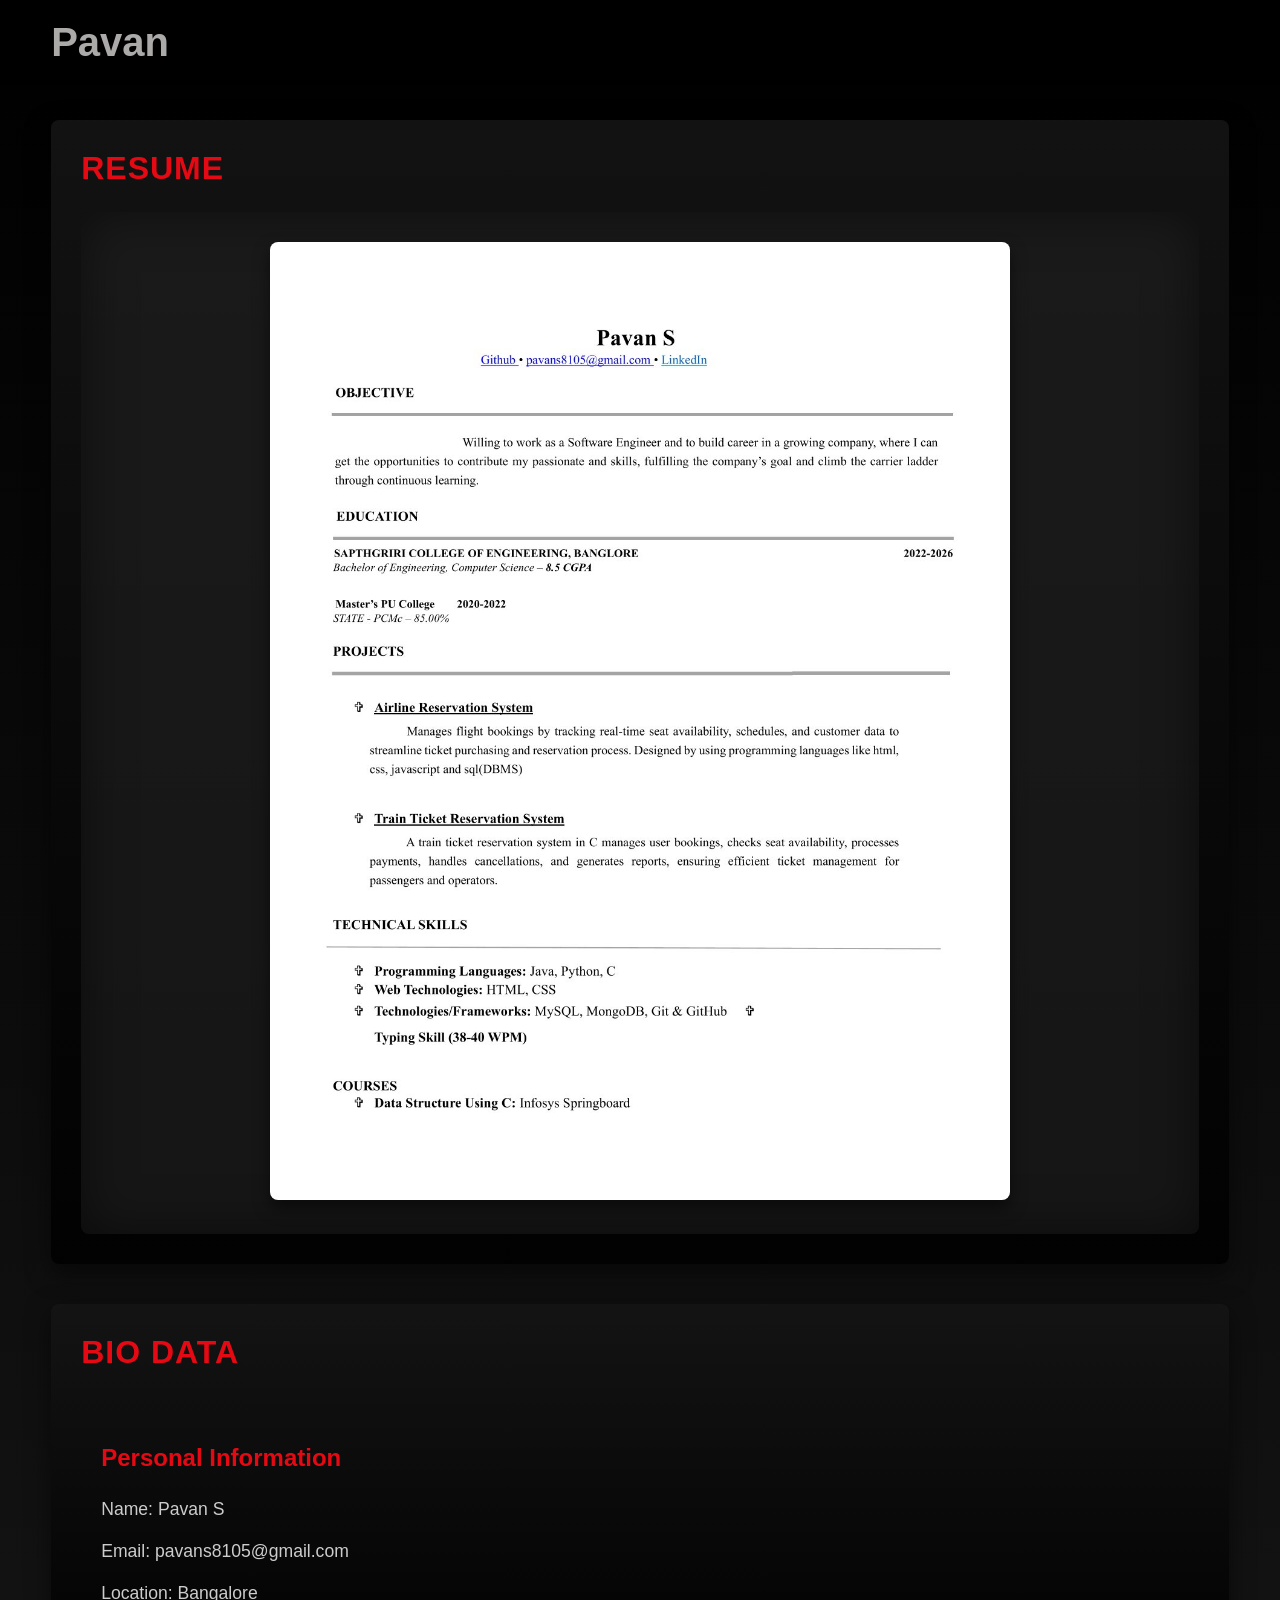
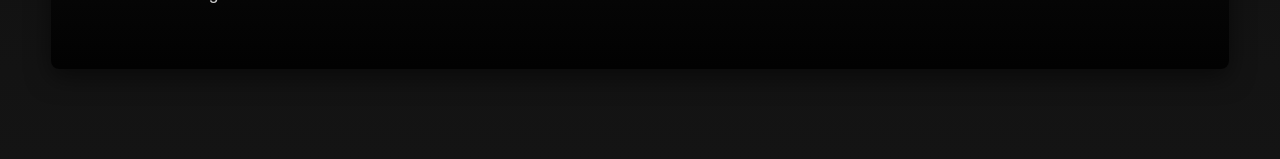
<file: Pavan.html>
<!DOCTYPE html>
<html lang="en">
<head>
    <meta charset="UTF-8">
    <meta name="viewport" content="width=device-width, initial-scale=1.0">
    <title>pavan details</title>
    <style>
        * {
            margin: 0;
            padding: 0;
            box-sizing: border-box;
            font-family: 'Netflix Sans', 'Helvetica Neue', Helvetica, Arial, sans-serif;
        }

        body {
            background: linear-gradient(to bottom, #000000 0%, #141414 100%);
            color: #ffffff;
        }

        .navbar {
            background: linear-gradient(to bottom, rgba(0,0,0,0.7) 10%, rgba(0,0,0,0));
            position: fixed;
            width: 100%;
            z-index: 1000;
            padding: 20px 4%;
            transition: background-color 0.4s;
        }

        .navbar.scrolled {
            background-color: #000;
        }

        .navbar h1 {
            color: #aca9a9;
            font-size: 2.5rem;
            font-weight: bold;
            text-shadow: 2px 2px 4px rgba(0,0,0,0.5);
        }

        .main-container {
            padding: 120px 4% 50px;
        }

        .section {
            margin-bottom: 40px;
            background: linear-gradient(to bottom, rgba(20,20,20,0.9), rgba(0,0,0,0.9));
            padding: 30px;
            border-radius: 8px;
            box-shadow: 0 8px 24px rgba(0,0,0,0.5);
            transition: all 0.3s ease;
        }

        .section:hover {
            transform: scale(1.02);
            box-shadow: 0 12px 30px rgba(229,9,20,0.2);
        }

        .section h2 {
            color: #E50914;
            margin-bottom: 25px;
            font-size: 2rem;
            font-weight: bold;
            text-transform: uppercase;
            letter-spacing: 1px;
        }

        .resume-content {
            background: rgba(30,30,30,0.7);
            padding: 30px;
            border-radius: 8px;
            text-align: center;
            box-shadow: inset 0 0 50px rgba(0,0,0,0.5);
        }

        .resume-content img {
            max-width: 70%;
            height: auto;
            border-radius: 8px;
            box-shadow: 0 8px 16px rgba(0,0,0,0.5);
            transition: transform 0.3s ease;
        }

        .resume-content img:hover {
            transform: scale(1.05);
        }

        .bio-content {
            line-height: 1.8;
            padding: 20px;
        }

        .bio-content h3 {
            color: #E50914;
            margin: 20px 0 15px;
            font-size: 1.5rem;
        }

        .bio-content p {
            color: #cccccc;
            margin-bottom: 10px;
            font-size: 1.1rem;
        }

        .netflix-button {
            background-color: #E50914;
            color: white;
            padding: 12px 24px;
            border: none;
            border-radius: 4px;
            font-size: 1.1rem;
            cursor: pointer;
            transition: background-color 0.3s;
        }

        .netflix-button:hover {
            background-color: #f40612;
        }
        .category-tag {
            display: inline-block;
            background-color: rgba(229,9,20,0.2);
            color: #E50914;
            padding: 5px 15px;
            border-radius: 20px;
            margin: 5px;
            font-size: 0.9rem;
        }
        .section::after {
            content: '';
            position: absolute;
            top: 0;
            left: 0;
            right: 0;
            bottom: 0;
            border-radius: 8px;
            background: linear-gradient(45deg, rgba(229,9,20,0.1), transparent);
            opacity: 0;
            transition: opacity 0.3s ease;
        }

        .section:hover::after {
            opacity: 1;
        }

        @media (max-width: 768px) {
            .main-container {
                padding: 100px 20px 30px;
            }
            
            .resume-content img {
                max-width: 90%;
            }

            .navbar h1 {
                font-size: 2rem;
            }

            .section h2 {
                font-size: 1.5rem;
            }
        }
    </style>
</head>
<body>
    <nav class="navbar">
        <h1>Pavan </h1>
    </nav>

    <div class="main-container">
        <section class="section" id="resume">
            <h2>Resume</h2>
            <div class="resume-content">
                <img src="pavan.jpg" alt="pavan Image">
            </div>
        </section>
        <section class="section" id="bio">
            <h2>Bio Data</h2>
            <div class="bio-content">
                <h3>Personal Information</h3>
                <p>Name: Pavan S</p>
                <p>Email: pavans8105@gmail.com</p>
                <p>Location: Bangalore</p>
                </div>
            </div>
        </section>
    </div>

    <script>
        window.addEventListener('scroll', function() {
            if (window.scrollY > 50) {
                document.querySelector('.navbar').classList.add('scrolled');
            } else {
                document.querySelector('.navbar').classList.remove('scrolled');
            }
        });
    </script>
</body>
</html>
</file>
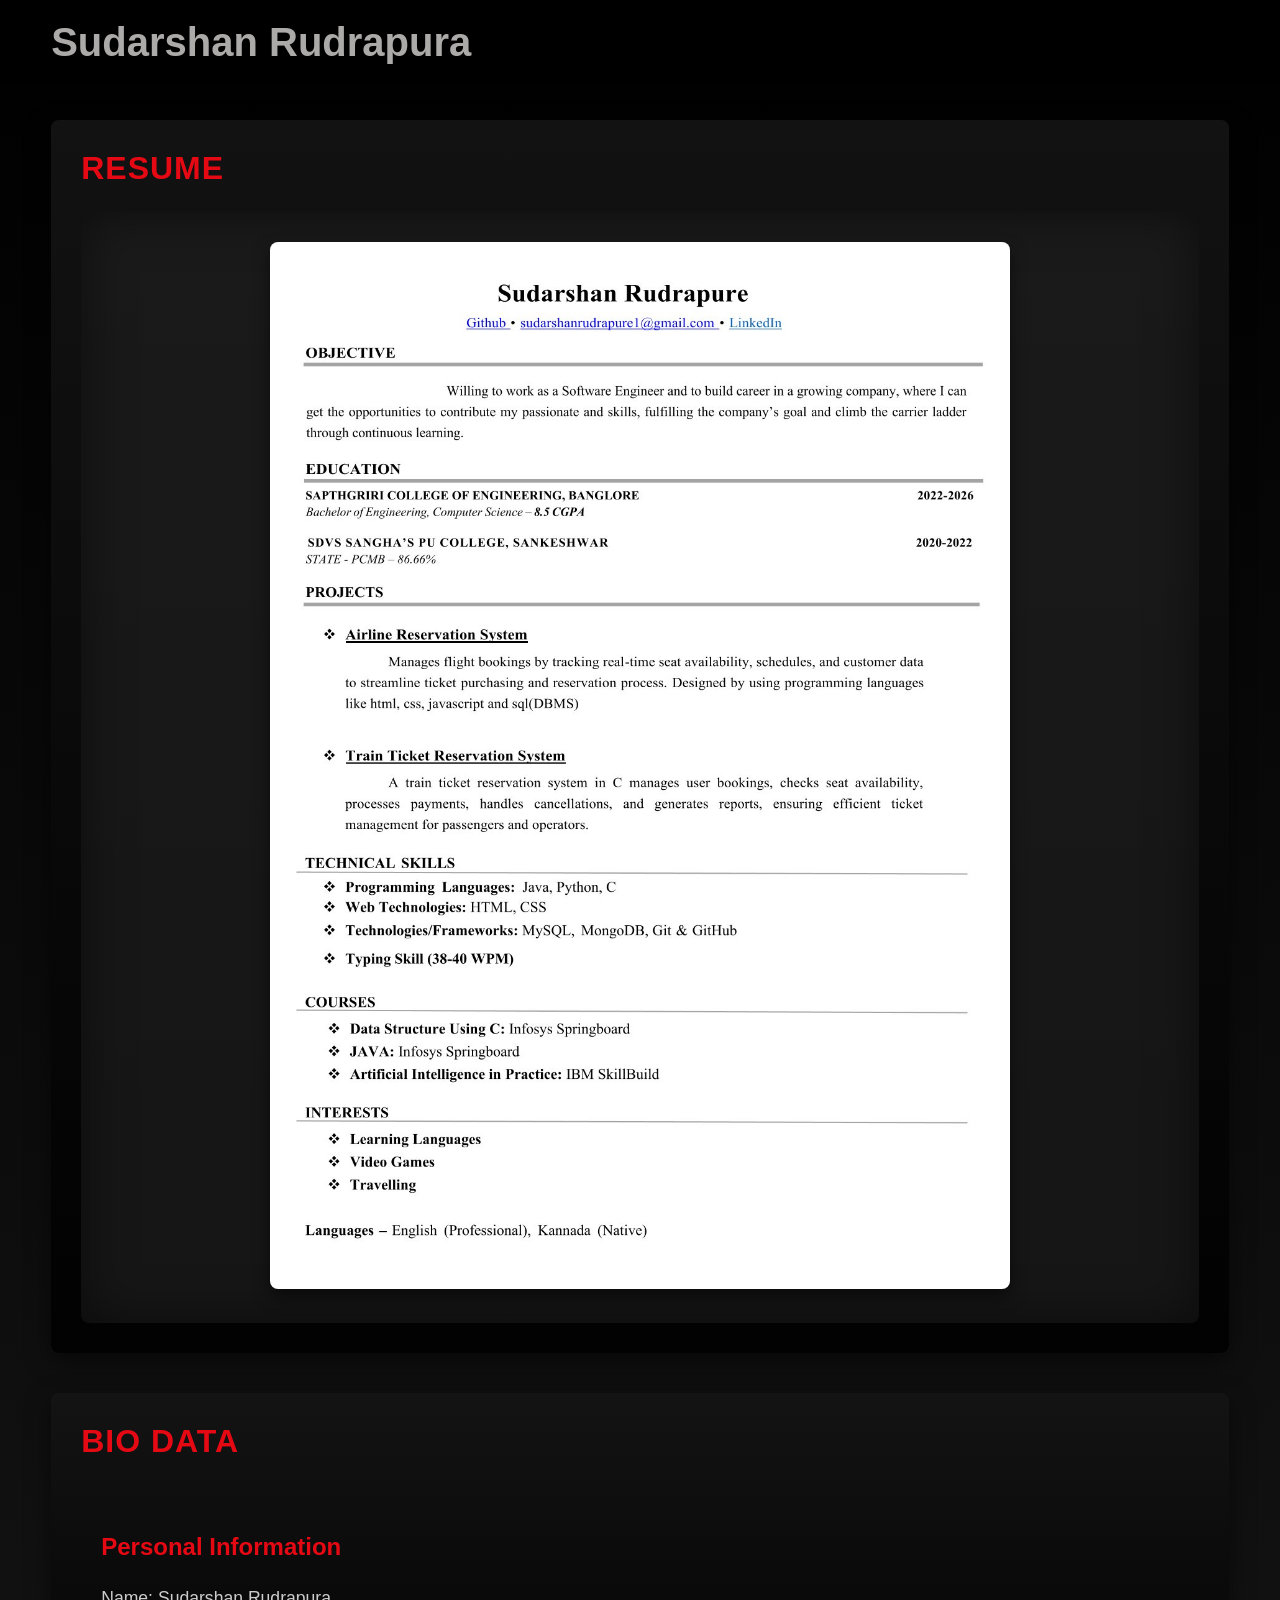
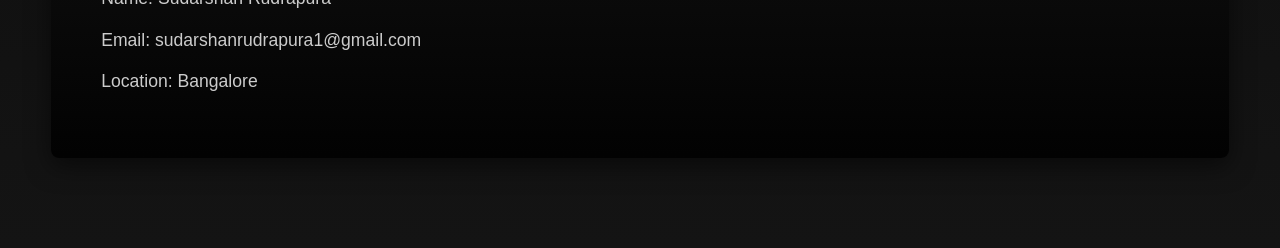
<file: sudarshan.html>
<!DOCTYPE html>
<html lang="en">
<head>
    <meta charset="UTF-8">
    <meta name="viewport" content="width=device-width, initial-scale=1.0">
    <title>Sudharshan details</title>
    <style>
        * {
            margin: 0;
            padding: 0;
            box-sizing: border-box;
            font-family: 'Netflix Sans', 'Helvetica Neue', Helvetica, Arial, sans-serif;
        }

        body {
            background: linear-gradient(to bottom, #000000 0%, #141414 100%);
            color: #ffffff;
        }

        .navbar {
            background: linear-gradient(to bottom, rgba(0,0,0,0.7) 10%, rgba(0,0,0,0));
            position: fixed;
            width: 100%;
            z-index: 1000;
            padding: 20px 4%;
            transition: background-color 0.4s;
        }

        .navbar.scrolled {
            background-color: #000;
        }

        .navbar h1 {
            color: #aca9a9;
            font-size: 2.5rem;
            font-weight: bold;
            text-shadow: 2px 2px 4px rgba(0,0,0,0.5);
        }

        .main-container {
            padding: 120px 4% 50px;
        }

        .section {
            margin-bottom: 40px;
            background: linear-gradient(to bottom, rgba(20,20,20,0.9), rgba(0,0,0,0.9));
            padding: 30px;
            border-radius: 8px;
            box-shadow: 0 8px 24px rgba(0,0,0,0.5);
            transition: all 0.3s ease;
        }

        .section:hover {
            transform: scale(1.02);
            box-shadow: 0 12px 30px rgba(229,9,20,0.2);
        }

        .section h2 {
            color: #E50914;
            margin-bottom: 25px;
            font-size: 2rem;
            font-weight: bold;
            text-transform: uppercase;
            letter-spacing: 1px;
        }

        .resume-content {
            background: rgba(30,30,30,0.7);
            padding: 30px;
            border-radius: 8px;
            text-align: center;
            box-shadow: inset 0 0 50px rgba(0,0,0,0.5);
        }

        .resume-content img {
            max-width: 70%;
            height: auto;
            border-radius: 8px;
            box-shadow: 0 8px 16px rgba(0,0,0,0.5);
            transition: transform 0.3s ease;
        }

        .resume-content img:hover {
            transform: scale(1.05);
        }

        .bio-content {
            line-height: 1.8;
            padding: 20px;
        }

        .bio-content h3 {
            color: #E50914;
            margin: 20px 0 15px;
            font-size: 1.5rem;
        }

        .bio-content p {
            color: #cccccc;
            margin-bottom: 10px;
            font-size: 1.1rem;
        }

        .netflix-button {
            background-color: #E50914;
            color: white;
            padding: 12px 24px;
            border: none;
            border-radius: 4px;
            font-size: 1.1rem;
            cursor: pointer;
            transition: background-color 0.3s;
        }

        .netflix-button:hover {
            background-color: #f40612;
        }
        .category-tag {
            display: inline-block;
            background-color: rgba(229,9,20,0.2);
            color: #E50914;
            padding: 5px 15px;
            border-radius: 20px;
            margin: 5px;
            font-size: 0.9rem;
        }
        .section::after {
            content: '';
            position: absolute;
            top: 0;
            left: 0;
            right: 0;
            bottom: 0;
            border-radius: 8px;
            background: linear-gradient(45deg, rgba(229,9,20,0.1), transparent);
            opacity: 0;
            transition: opacity 0.3s ease;
        }

        .section:hover::after {
            opacity: 1;
        }

        @media (max-width: 768px) {
            .main-container {
                padding: 100px 20px 30px;
            }
            
            .resume-content img {
                max-width: 90%;
            }

            .navbar h1 {
                font-size: 2rem;
            }

            .section h2 {
                font-size: 1.5rem;
            }
        }
    </style>
</head>
<body>
    <nav class="navbar">
        <h1>Sudarshan Rudrapura </h1>
    </nav>

    <div class="main-container">
        <section class="section" id="resume">
            <h2>Resume</h2>
            <div class="resume-content">
                <img src="sudarshan.jpg" alt="sudarshan Image">
            </div>
        </section>
        <section class="section" id="bio">
            <h2>Bio Data</h2>
            <div class="bio-content">
                <h3>Personal Information</h3>
                <p>Name: Sudarshan Rudrapura</p>
                <p>Email: sudarshanrudrapura1@gmail.com</p>
                <p>Location: Bangalore</p>
                </div>
            </div>
        </section>
    </div>

    <script>
        window.addEventListener('scroll', function() {
            if (window.scrollY > 50) {
                document.querySelector('.navbar').classList.add('scrolled');
            } else {
                document.querySelector('.navbar').classList.remove('scrolled');
            }
        });
    </script>
</body>
</html>
</file>
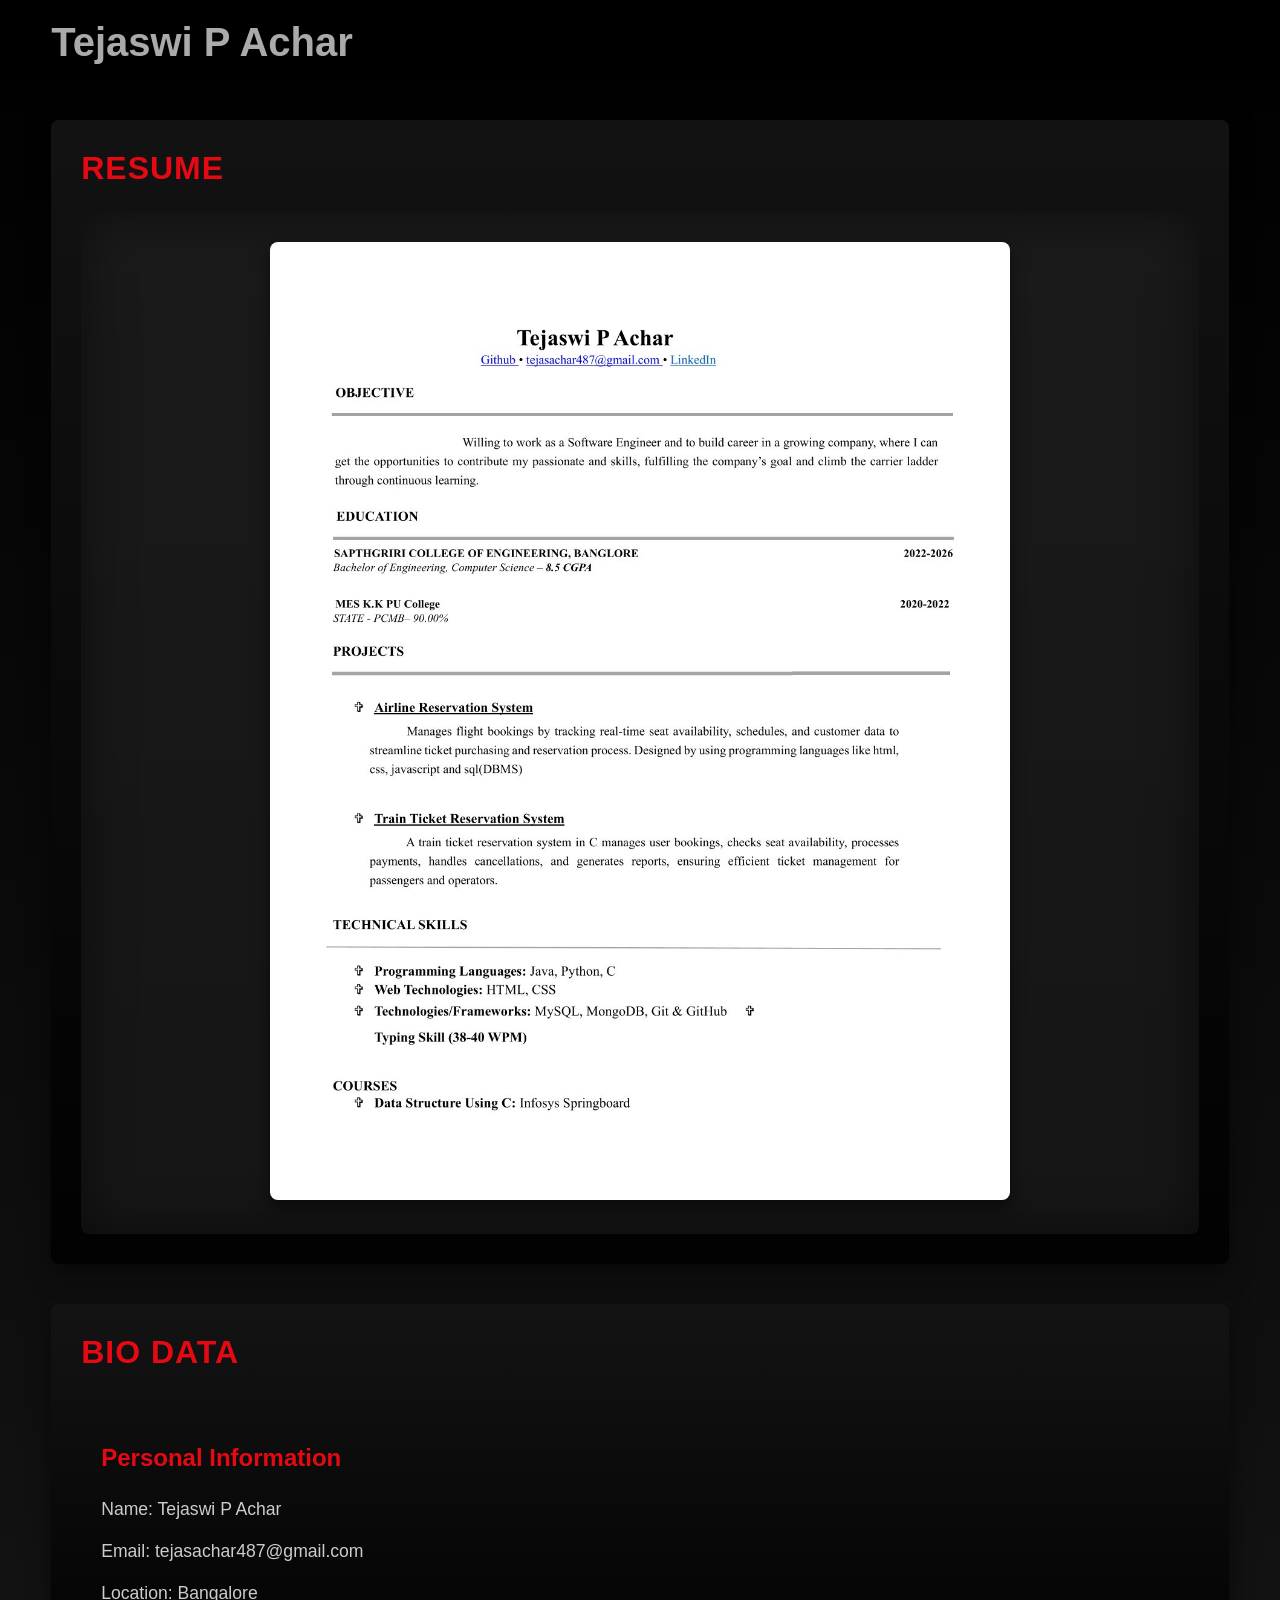
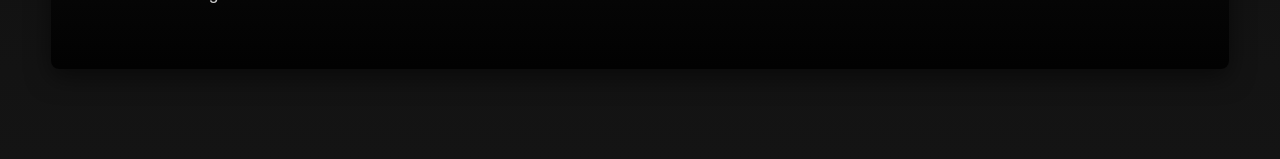
<file: tejaswi.html>
<!DOCTYPE html>
<html lang="en">
<head>
    <meta charset="UTF-8">
    <meta name="viewport" content="width=device-width, initial-scale=1.0">
    <title>Tejaswi details</title>
    <style>
        * {
            margin: 0;
            padding: 0;
            box-sizing: border-box;
            font-family: 'Netflix Sans', 'Helvetica Neue', Helvetica, Arial, sans-serif;
        }

        body {
            background: linear-gradient(to bottom, #000000 0%, #141414 100%);
            color: #ffffff;
        }

        .navbar {
            background: linear-gradient(to bottom, rgba(0,0,0,0.7) 10%, rgba(0,0,0,0));
            position: fixed;
            width: 100%;
            z-index: 1000;
            padding: 20px 4%;
            transition: background-color 0.4s;
        }

        .navbar.scrolled {
            background-color: #000;
        }

        .navbar h1 {
            color: #aca9a9;
            font-size: 2.5rem;
            font-weight: bold;
            text-shadow: 2px 2px 4px rgba(0,0,0,0.5);
        }

        .main-container {
            padding: 120px 4% 50px;
        }

        .section {
            margin-bottom: 40px;
            background: linear-gradient(to bottom, rgba(20,20,20,0.9), rgba(0,0,0,0.9));
            padding: 30px;
            border-radius: 8px;
            box-shadow: 0 8px 24px rgba(0,0,0,0.5);
            transition: all 0.3s ease;
        }

        .section:hover {
            transform: scale(1.02);
            box-shadow: 0 12px 30px rgba(229,9,20,0.2);
        }

        .section h2 {
            color: #E50914;
            margin-bottom: 25px;
            font-size: 2rem;
            font-weight: bold;
            text-transform: uppercase;
            letter-spacing: 1px;
        }

        .resume-content {
            background: rgba(30,30,30,0.7);
            padding: 30px;
            border-radius: 8px;
            text-align: center;
            box-shadow: inset 0 0 50px rgba(0,0,0,0.5);
        }

        .resume-content img {
            max-width: 70%;
            height: auto;
            border-radius: 8px;
            box-shadow: 0 8px 16px rgba(0,0,0,0.5);
            transition: transform 0.3s ease;
        }

        .resume-content img:hover {
            transform: scale(1.05);
        }

        .bio-content {
            line-height: 1.8;
            padding: 20px;
        }

        .bio-content h3 {
            color: #E50914;
            margin: 20px 0 15px;
            font-size: 1.5rem;
        }

        .bio-content p {
            color: #cccccc;
            margin-bottom: 10px;
            font-size: 1.1rem;
        }

        .netflix-button {
            background-color: #E50914;
            color: white;
            padding: 12px 24px;
            border: none;
            border-radius: 4px;
            font-size: 1.1rem;
            cursor: pointer;
            transition: background-color 0.3s;
        }

        .netflix-button:hover {
            background-color: #f40612;
        }
        .category-tag {
            display: inline-block;
            background-color: rgba(229,9,20,0.2);
            color: #E50914;
            padding: 5px 15px;
            border-radius: 20px;
            margin: 5px;
            font-size: 0.9rem;
        }
        .section::after {
            content: '';
            position: absolute;
            top: 0;
            left: 0;
            right: 0;
            bottom: 0;
            border-radius: 8px;
            background: linear-gradient(45deg, rgba(229,9,20,0.1), transparent);
            opacity: 0;
            transition: opacity 0.3s ease;
        }

        .section:hover::after {
            opacity: 1;
        }

        @media (max-width: 768px) {
            .main-container {
                padding: 100px 20px 30px;
            }
            
            .resume-content img {
                max-width: 90%;
            }

            .navbar h1 {
                font-size: 2rem;
            }

            .section h2 {
                font-size: 1.5rem;
            }
        }
    </style>
</head>
<body>
    <nav class="navbar">
        <h1>Tejaswi P Achar </h1>
    </nav>

    <div class="main-container">
        <section class="section" id="resume">
            <h2>Resume</h2>
            <div class="resume-content">
                <img src="tejaswi.jpg" alt="tejaswi Image">
            </div>
        </section>
        <section class="section" id="bio">
            <h2>Bio Data</h2>
            <div class="bio-content">
                <h3>Personal Information</h3>
                <p>Name: Tejaswi P Achar</p>
                <p>Email: tejasachar487@gmail.com</p>
                <p>Location: Bangalore</p>
                </div>
            </div>
        </section>
    </div>

    <script>
        window.addEventListener('scroll', function() {
            if (window.scrollY > 50) {
                document.querySelector('.navbar').classList.add('scrolled');
            } else {
                document.querySelector('.navbar').classList.remove('scrolled');
            }
        });
    </script>
</body>
</html>
</file>
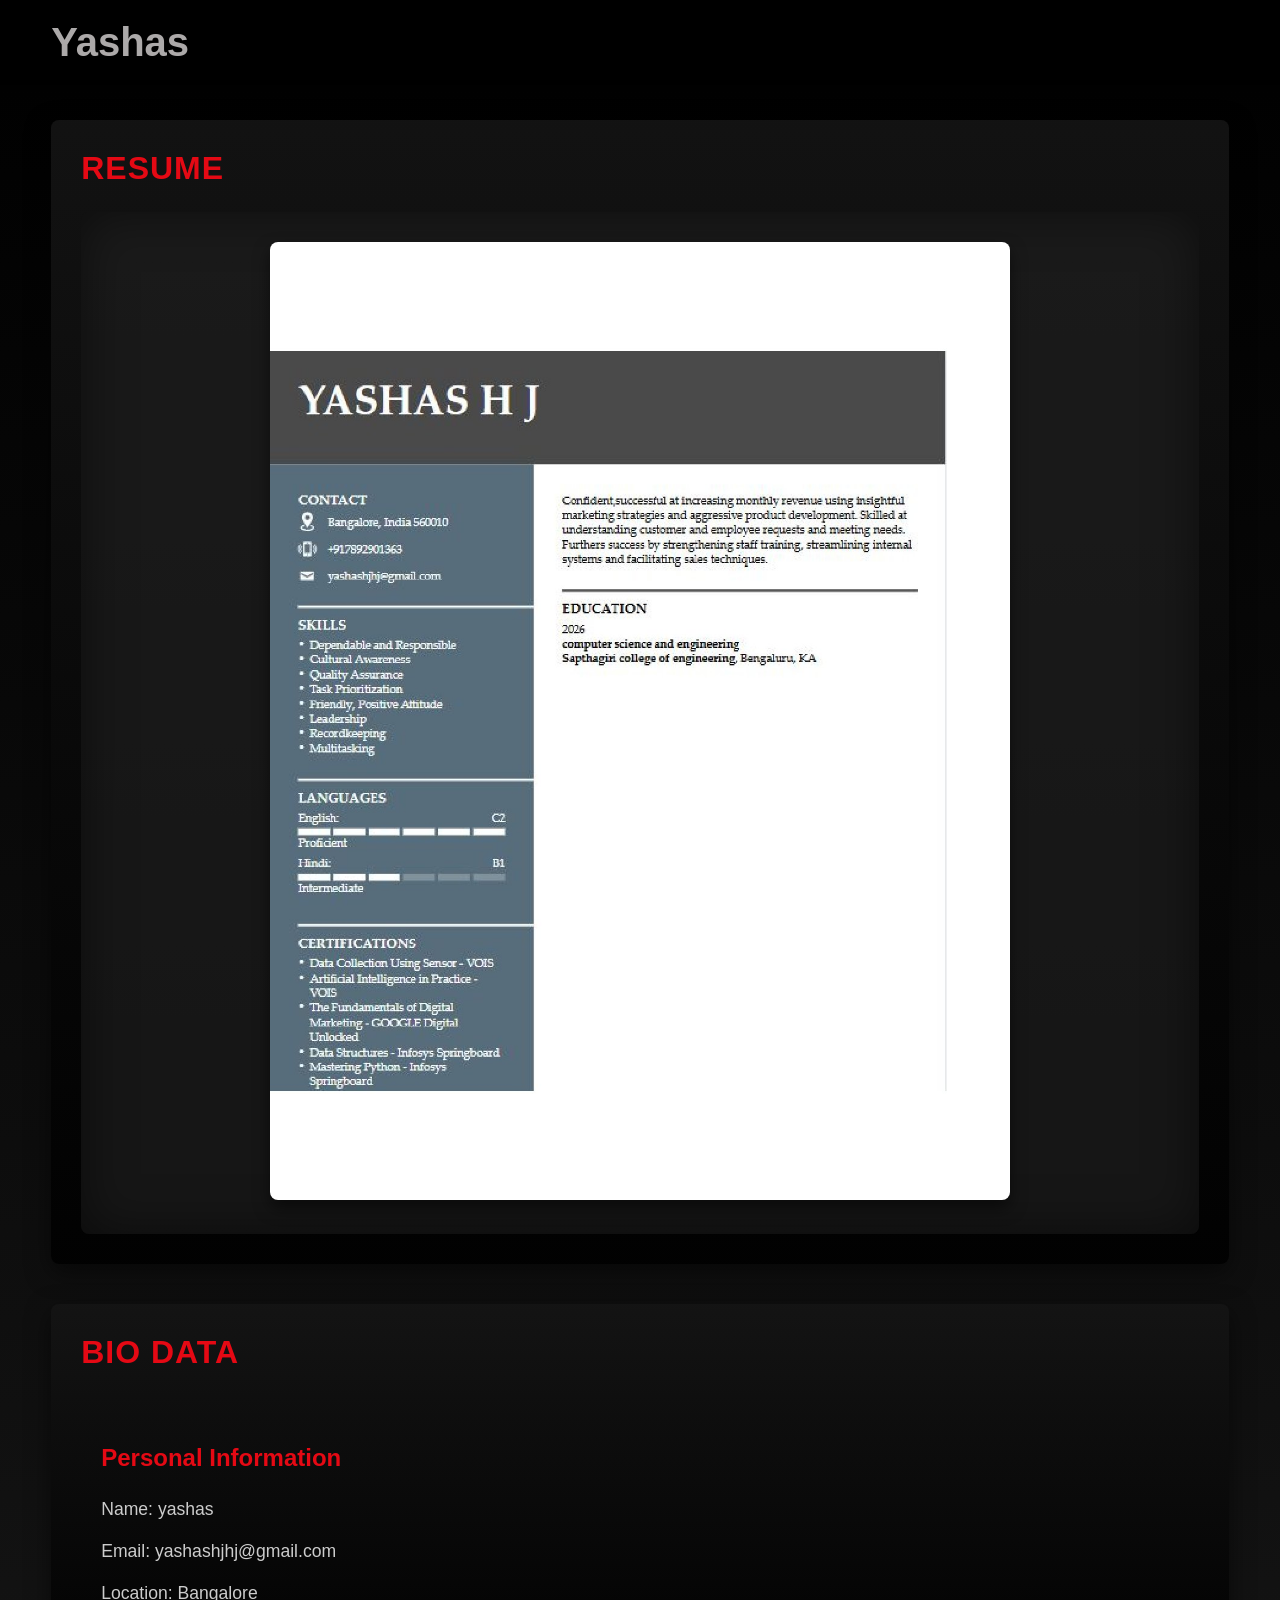
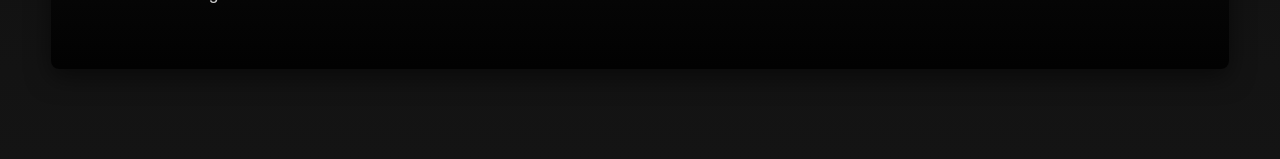
<file: Yashas.html>
<!DOCTYPE html>
<html lang="en">
<head>
    <meta charset="UTF-8">
    <meta name="viewport" content="width=device-width, initial-scale=1.0">
    <title>Yashas details</title>
    <style>
        * {
            margin: 0;
            padding: 0;
            box-sizing: border-box;
            font-family: 'Netflix Sans', 'Helvetica Neue', Helvetica, Arial, sans-serif;
        }

        body {
            background: linear-gradient(to bottom, #000000 0%, #141414 100%);
            color: #ffffff;
        }

        .navbar {
            background: linear-gradient(to bottom, rgba(0,0,0,0.7) 10%, rgba(0,0,0,0));
            position: fixed;
            width: 100%;
            z-index: 1000;
            padding: 20px 4%;
            transition: background-color 0.4s;
        }

        .navbar.scrolled {
            background-color: #000;
        }

        .navbar h1 {
            color: #aca9a9;
            font-size: 2.5rem;
            font-weight: bold;
            text-shadow: 2px 2px 4px rgba(0,0,0,0.5);
        }

        .main-container {
            padding: 120px 4% 50px;
        }

        .section {
            margin-bottom: 40px;
            background: linear-gradient(to bottom, rgba(20,20,20,0.9), rgba(0,0,0,0.9));
            padding: 30px;
            border-radius: 8px;
            box-shadow: 0 8px 24px rgba(0,0,0,0.5);
            transition: all 0.3s ease;
        }

        .section:hover {
            transform: scale(1.02);
            box-shadow: 0 12px 30px rgba(229,9,20,0.2);
        }

        .section h2 {
            color: #E50914;
            margin-bottom: 25px;
            font-size: 2rem;
            font-weight: bold;
            text-transform: uppercase;
            letter-spacing: 1px;
        }

        .resume-content {
            background: rgba(30,30,30,0.7);
            padding: 30px;
            border-radius: 8px;
            text-align: center;
            box-shadow: inset 0 0 50px rgba(0,0,0,0.5);
        }

        .resume-content img {
            max-width: 70%;
            height: auto;
            border-radius: 8px;
            box-shadow: 0 8px 16px rgba(0,0,0,0.5);
            transition: transform 0.3s ease;
        }

        .resume-content img:hover {
            transform: scale(1.05);
        }

        .bio-content {
            line-height: 1.8;
            padding: 20px;
        }

        .bio-content h3 {
            color: #E50914;
            margin: 20px 0 15px;
            font-size: 1.5rem;
        }

        .bio-content p {
            color: #cccccc;
            margin-bottom: 10px;
            font-size: 1.1rem;
        }

        .netflix-button {
            background-color: #E50914;
            color: white;
            padding: 12px 24px;
            border: none;
            border-radius: 4px;
            font-size: 1.1rem;
            cursor: pointer;
            transition: background-color 0.3s;
        }

        .netflix-button:hover {
            background-color: #f40612;
        }
        .category-tag {
            display: inline-block;
            background-color: rgba(229,9,20,0.2);
            color: #E50914;
            padding: 5px 15px;
            border-radius: 20px;
            margin: 5px;
            font-size: 0.9rem;
        }
        .section::after {
            content: '';
            position: absolute;
            top: 0;
            left: 0;
            right: 0;
            bottom: 0;
            border-radius: 8px;
            background: linear-gradient(45deg, rgba(229,9,20,0.1), transparent);
            opacity: 0;
            transition: opacity 0.3s ease;
        }

        .section:hover::after {
            opacity: 1;
        }

        @media (max-width: 768px) {
            .main-container {
                padding: 100px 20px 30px;
            }
            
            .resume-content img {
                max-width: 90%;
            }

            .navbar h1 {
                font-size: 2rem;
            }

            .section h2 {
                font-size: 1.5rem;
            }
        }
    </style>
</head>
<body>
    <nav class="navbar">
        <h1>Yashas </h1>
    </nav>

    <div class="main-container">
        <section class="section" id="resume">
            <h2>Resume</h2>
            <div class="resume-content">
                <img src="yashas.jpg" alt="yashas Image">
            </div>
        </section>
        <section class="section" id="bio">
            <h2>Bio Data</h2>
            <div class="bio-content">
                <h3>Personal Information</h3>
                <p>Name: yashas</p>
                <p>Email: yashashjhj@gmail.com</p>
                <p>Location: Bangalore</p>
                </div>
            </div>
        </section>
    </div>

    <script>
        window.addEventListener('scroll', function() {
            if (window.scrollY > 50) {
                document.querySelector('.navbar').classList.add('scrolled');
            } else {
                document.querySelector('.navbar').classList.remove('scrolled');
            }
        });
    </script>
</body>
</html>
</file>
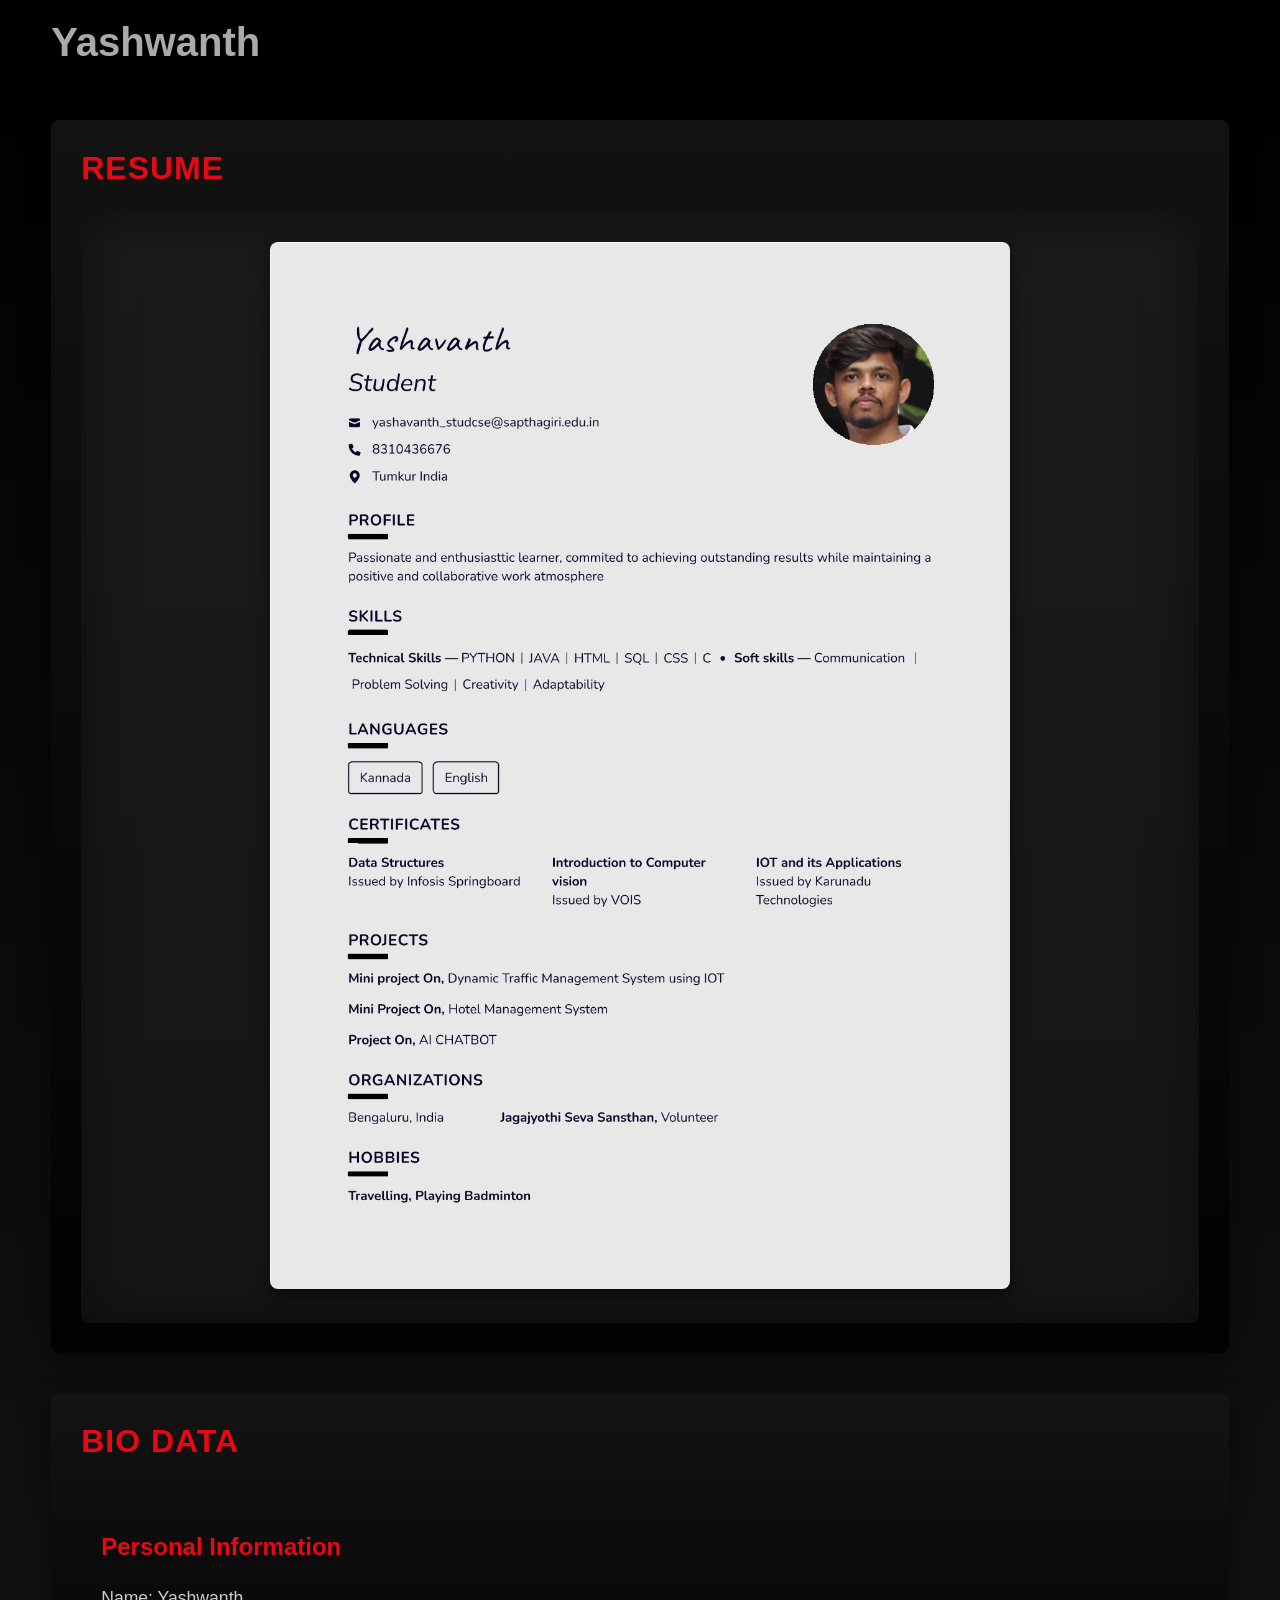
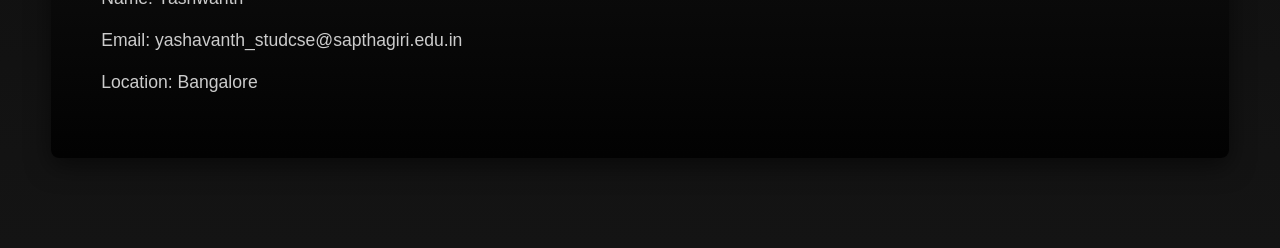
<file: yashwanth.html>
<!DOCTYPE html>
<html lang="en">
<head>
    <meta charset="UTF-8">
    <meta name="viewport" content="width=device-width, initial-scale=1.0">
    <title>yashwanth details</title>
    <style>
        * {
            margin: 0;
            padding: 0;
            box-sizing: border-box;
            font-family: 'Netflix Sans', 'Helvetica Neue', Helvetica, Arial, sans-serif;
        }

        body {
            background: linear-gradient(to bottom, #000000 0%, #141414 100%);
            color: #ffffff;
        }

        .navbar {
            background: linear-gradient(to bottom, rgba(0,0,0,0.7) 10%, rgba(0,0,0,0));
            position: fixed;
            width: 100%;
            z-index: 1000;
            padding: 20px 4%;
            transition: background-color 0.4s;
        }

        .navbar.scrolled {
            background-color: #000;
        }

        .navbar h1 {
            color: #aca9a9;
            font-size: 2.5rem;
            font-weight: bold;
            text-shadow: 2px 2px 4px rgba(0,0,0,0.5);
        }

        .main-container {
            padding: 120px 4% 50px;
        }

        .section {
            margin-bottom: 40px;
            background: linear-gradient(to bottom, rgba(20,20,20,0.9), rgba(0,0,0,0.9));
            padding: 30px;
            border-radius: 8px;
            box-shadow: 0 8px 24px rgba(0,0,0,0.5);
            transition: all 0.3s ease;
        }

        .section:hover {
            transform: scale(1.02);
            box-shadow: 0 12px 30px rgba(229,9,20,0.2);
        }

        .section h2 {
            color: #E50914;
            margin-bottom: 25px;
            font-size: 2rem;
            font-weight: bold;
            text-transform: uppercase;
            letter-spacing: 1px;
        }

        .resume-content {
            background: rgba(30,30,30,0.7);
            padding: 30px;
            border-radius: 8px;
            text-align: center;
            box-shadow: inset 0 0 50px rgba(0,0,0,0.5);
        }

        .resume-content img {
            max-width: 70%;
            height: auto;
            border-radius: 8px;
            box-shadow: 0 8px 16px rgba(0,0,0,0.5);
            transition: transform 0.3s ease;
        }

        .resume-content img:hover {
            transform: scale(1.05);
        }

        .bio-content {
            line-height: 1.8;
            padding: 20px;
        }

        .bio-content h3 {
            color: #E50914;
            margin: 20px 0 15px;
            font-size: 1.5rem;
        }

        .bio-content p {
            color: #cccccc;
            margin-bottom: 10px;
            font-size: 1.1rem;
        }

        .netflix-button {
            background-color: #E50914;
            color: white;
            padding: 12px 24px;
            border: none;
            border-radius: 4px;
            font-size: 1.1rem;
            cursor: pointer;
            transition: background-color 0.3s;
        }

        .netflix-button:hover {
            background-color: #f40612;
        }
        .category-tag {
            display: inline-block;
            background-color: rgba(229,9,20,0.2);
            color: #E50914;
            padding: 5px 15px;
            border-radius: 20px;
            margin: 5px;
            font-size: 0.9rem;
        }
        .section::after {
            content: '';
            position: absolute;
            top: 0;
            left: 0;
            right: 0;
            bottom: 0;
            border-radius: 8px;
            background: linear-gradient(45deg, rgba(229,9,20,0.1), transparent);
            opacity: 0;
            transition: opacity 0.3s ease;
        }

        .section:hover::after {
            opacity: 1;
        }

        @media (max-width: 768px) {
            .main-container {
                padding: 100px 20px 30px;
            }
            
            .resume-content img {
                max-width: 90%;
            }

            .navbar h1 {
                font-size: 2rem;
            }

            .section h2 {
                font-size: 1.5rem;
            }
        }
    </style>
</head>
<body>
    <nav class="navbar">
        <h1>Yashwanth </h1>
    </nav>

    <div class="main-container">
        <section class="section" id="resume">
            <h2>Resume</h2>
            <div class="resume-content">
                <img src="yashwanth.jpg" alt="Yashavanth Image">
            </div>
        </section>
        <section class="section" id="bio">
            <h2>Bio Data</h2>
            <div class="bio-content">
                <h3>Personal Information</h3>
                <p>Name: Yashwanth</p>
                <p>Email: yashavanth_studcse@sapthagiri.edu.in</p>
                <p>Location: Bangalore</p>
                </div>
            </div>
        </section>
    </div>

    <script>
        window.addEventListener('scroll', function() {
            if (window.scrollY > 50) {
                document.querySelector('.navbar').classList.add('scrolled');
            } else {
                document.querySelector('.navbar').classList.remove('scrolled');
            }
        });
    </script>
</body>
</html>
</file>
